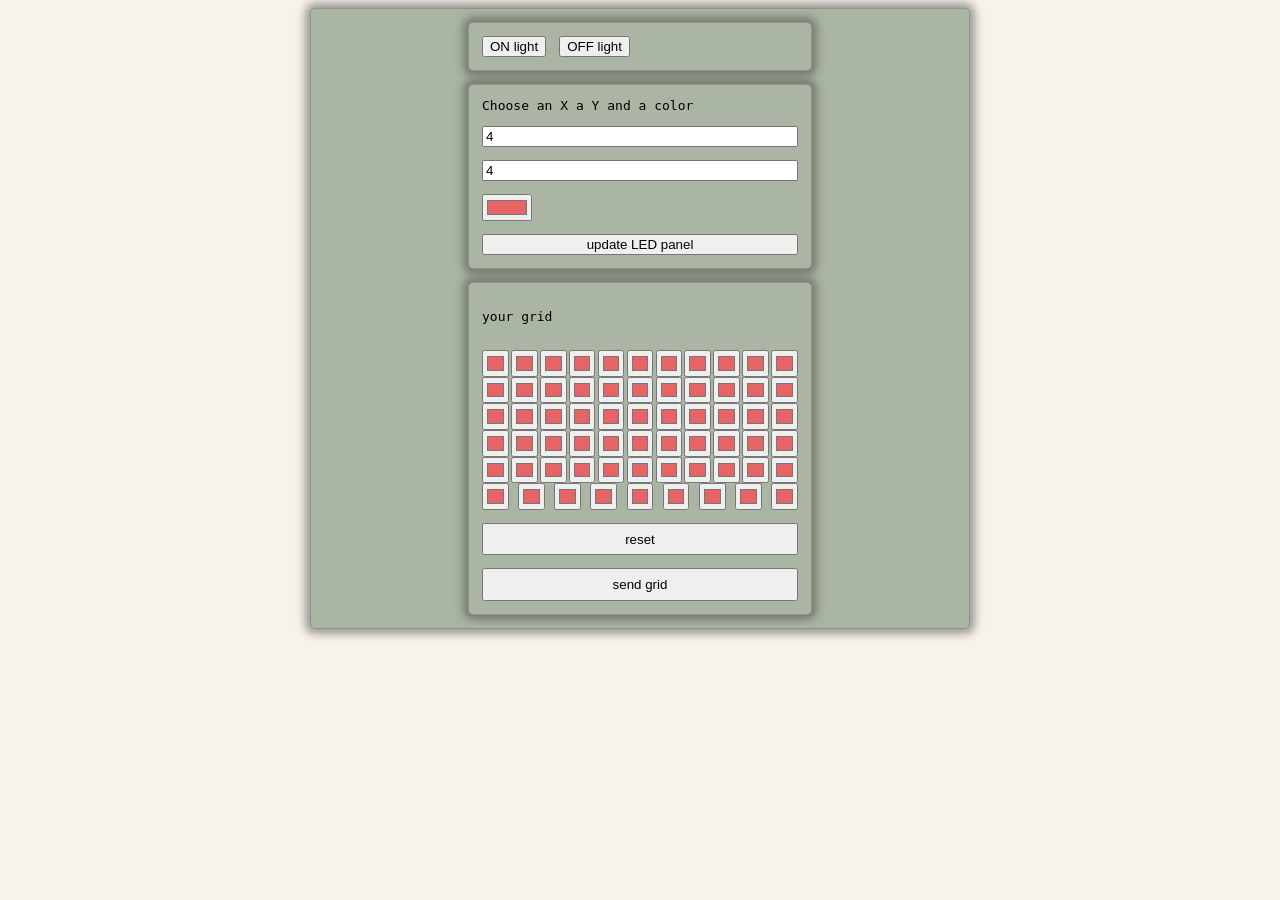
<file: WebClient/index.html>
<!DOCTYPE html>
<html lang="en">
<head>
    <meta charset="UTF-8">
    <meta name="viewport" content="width=device-width, initial-scale=1.0">
    <link href="style.css" rel="stylesheet" />
    <title>Document</title>
</head>
<body class="flex column centered">

    <div id="main-container" class="container flex column centered small-gap paddings">
        <div class="container flex row paddings small-gap">
            <button id="on">ON light</button>
            <button id="off">OFF light</button>
        </div>
        
        <div class="container flex column paddings small-gap">
            <label for="ledX">Choose an X a Y and a color </label>
            <input type="text" id="ledX" name="ledX" value="4"/>
            <input type="text" id="ledY" name="ledY" value="4"/>
            <input type="color" id="ledColor" name="ledColor" value="#e66465" />
            <button id="ledInfos">update LED panel</button>
        </div>

        <div class="container flex column paddings small-gap">
            <p>your grid</p>
            <div id="color-grid" class="flex row wrap space-between">
                <!-- dynamic cards -->
            </div>
            <button id="reset" class="small-paddings">reset</button>
            <button id="send-grid" class="small-paddings">send grid</button>
        </div>        
    </div>
    
    <script>
        const wsUri = "ws://192.168.4.1/";
        const websocket = new WebSocket(wsUri)
        let isConnected = false
        let counter = 0
        let clientID = 9;

        websocket.addEventListener("error", e => {
            console.log(`ERROR: ${JSON.stringify(e)}`)
        })

        websocket.addEventListener("open", () => {
            console.log("CONNECTED")
            isConnected = true
        })

        websocket.addEventListener("message", e => {
            const msg = JSON.parse(e.data)
            counter = msg.iteration
            console.log(`RECEIVED: ${JSON.stringify(msg)}`)
        })

        document.querySelector("#on").addEventListener("click", e => {
            const message = {
                pin : 14,
                action: 1,
                targetClientID: 2,
            };
            websocket.send(JSON.stringify(message));
        });
        document.querySelector("#off").addEventListener("click", e => {
            const message = {
                pin : 14,
                action: 0,
                targetClientID: 2,
            };
            websocket.send(JSON.stringify(message));
        });

        const hexToRgb = (hex) => {
            var result = /^#?([a-f\d]{2})([a-f\d]{2})([a-f\d]{2})$/i.exec(hex);
            return result ? {
                r: parseInt(result[1], 16),
                g: parseInt(result[2], 16),
                b: parseInt(result[3], 16)
            } : null;
        }

        // single led
        document.querySelector("#ledInfos").addEventListener("click", e=>{
            const ledColors = hexToRgb(document.querySelector("#ledColor").value);
            const ledX = parseInt(document.querySelector("#ledX").value);
            const ledY = parseInt(document.querySelector("#ledY").value);
            const message = {
                ledX: ledX,
                ledY: ledY,
                ledR: ledColors.r,
                ledG: ledColors.g,
                ledB: ledColors.b,
                targetClientID: 3,
            };
            websocket.send(JSON.stringify(message));
        })

        // create grid
        const grid = document.querySelector("#color-grid");
        for(let y = 0; y < 8; y+=1){
            for(let x = 0; x < 8; x+=1){
                grid.innerHTML+= `
                <input class="cell" type="color" id="ledColor" name="cell${x}-${y}" value="#e66465" data-x="${x}" data-y="${y}"/>
                `;
            }
        }
        // send current grid to huzzah32
        document.querySelector("#send-grid").addEventListener("click", e => {
            const message = [];
            const cells = grid.querySelectorAll(".cell");
            cells.forEach(cell => {
                const cellColor = hexToRgb(cell.value);
                message.push({
                    x:  parseInt(cell.dataset.x),
                    y:  parseInt(cell.dataset.y),
                    r: cellColor.r,
                    g: cellColor.g,
                    b: cellColor.b,
                })
            })
            websocket.send(JSON.stringify(message));
            // console.log(message);
        })
    </script>
</body>
</html>
</file>
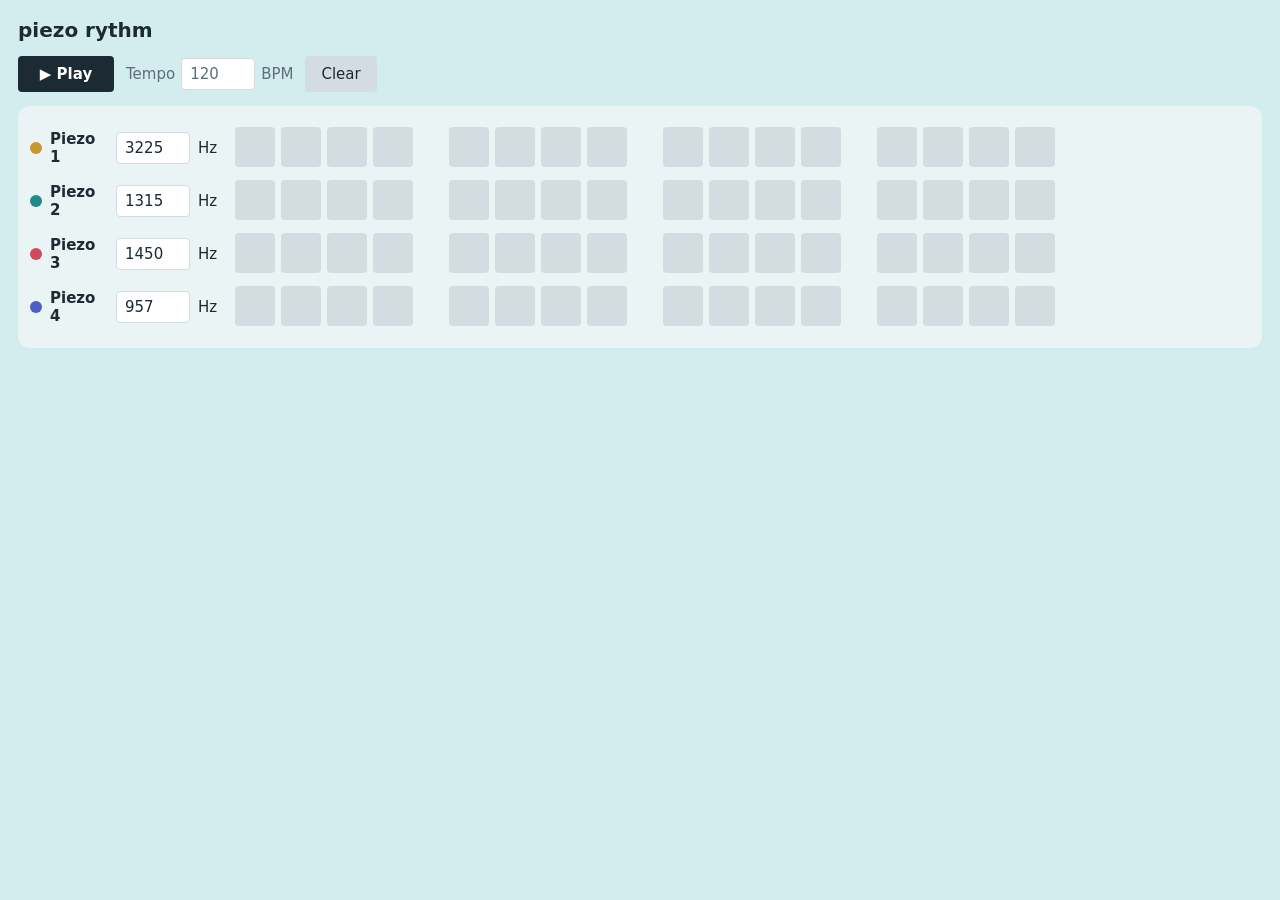
<file: WEB_clients/WebClient_drum/index.html>
<!DOCTYPE html>
<html lang="en">
<head>
    <meta charset="UTF-8">
    <meta name="viewport" content="width=device-width, initial-scale=1.0">
    <link href="style.css" rel="stylesheet" />
    <title>piezo rythm</title>
</head>
<body>
<h1>piezo rythm</h1>

<div class="bar">
    <button id="play">▶️ Play</button>
    <label>
        Tempo 
        <input 
            id="bp" 
            type="number" 
            min="30" 
            max="300" 
            value="120"
        > 
        BPM
    </label>
    <button id="clr">Clear</button>
</div>

<div class="grid" id="grid"></div>
<!-- <div id="st" role="status"></div> -->

<script>

    const wsUri = "ws://192.168.4.1/";
        const websocket = new WebSocket(wsUri)
        let isConnected = false
        let counter = 0
        let clientID = 9;

        websocket.addEventListener("error", e => {
            console.log(`ERROR: ${JSON.stringify(e)}`)
        })

        websocket.addEventListener("open", () => {
            console.log("CONNECTED")
            isConnected = true
        })

        websocket.addEventListener("message", e => {
            const msg = JSON.parse(e.data)
            counter = msg.iteration
            console.log(`RECEIVED: ${JSON.stringify(msg)}`)
        })

    // variables
    const nbTemps = 4;
    const nbMesures = 4;
    const mesuresT = nbTemps * nbMesures;

    const nbInstruments = 4;
    const couleurs = ['#c9972b','#1f8a8a','#d1495b','#4b5fc4'];

    const randomFreq = (minimum = 20, maximum = 5000) => {
        return Math.floor(Math.random() * (maximum - minimum + 1)) + minimum;
    }

    let bpm=120;
    let running=false;
    let timer=null
    let pos=0;

    const $=id=>document.getElementById(id);

    // générer la grille dynamiquement
    const grid = document.querySelector("#grid");
    for(let t=0; t<nbInstruments; t++){

        let rowContent = `<div class="row" style="--c:${couleurs[t]}"> 
                            <div class="lab">
                                <i></i>
                                <b>Piezo ${t+1}</b>
                                <input type="number" min="20" max="5000" value="${randomFreq()}" aria-label="Fréquence piezo ${t+1} en Hz"> 
                                Hz
                            </div>                            
            `;
        let temps = ``;
        for(let i = 0; i < nbTemps; i++){
            let mesures = `<div class="mesures" data-mesures="${i}">`;
            for(let u = 0; u < nbMesures; u++){
                mesures+= `<button 
                            class="mesure" 
                            data-row="${t}" 
                            data-col="${i}"
                        ></button>`;
            }
            temps+= `${mesures}</div>`
        }
        rowContent += `<div class="temps">${temps}</div>`;
        rowContent += `</div>`;
        grid.innerHTML += rowContent; // add to the page
    }

    const buttons = document.querySelectorAll("button.mesure");
    buttons.forEach((b,i)=>{
        b.addEventListener("click", (e)=>{
            b.classList.toggle('on');
            console.log(b)
        });
    })

    const creerMessage = () => ({
        bpm,
        lecture: running,
        dureePasMs: 60000 / bpm / nbMesures,
        pistes: [...grid.querySelectorAll('.row')].map((row, t) => ({
            piezo: t + 1,
            frequence: Number(row.querySelector('input').value),
            pas: [...row.querySelectorAll('button.mesure')].map(b => Number(b.classList.contains('on')))
        }))
    });

    const envoyer = (message) => {
        // à brancher : WebSocket, fetch, MQTT...
        console.log(message);
    };

    // ---- curseur de lecture ----
    const dureePas = () => 60000 / bpm / nbMesures;

    const avancer = () => {
        buttons.forEach((b, i) => b.classList.toggle('cur', i % mesuresT === pos));
        pos = (pos + 1) % mesuresT;
    };

    const setLecture = (etat) => {
        running = etat;
        clearInterval(timer);
        buttons.forEach(b => b.classList.remove('cur'));
        if (running) {
            pos = 0;
            avancer();
            timer = setInterval(avancer, dureePas());
        }
        document.querySelector('#play').textContent = running ? '⏸️ Pause' : '▶️ Play';
    };

    document.querySelector('#play').addEventListener('click', () => {
        setLecture(!running);
        const message = creerMessage();
        websocket.send(JSON.stringify(message));
    });

    // met à jour bpm (et le rythme du curseur si la lecture est en cours)
    document.querySelector('#bp').addEventListener('input', (e) => {
        bpm = Math.min(300, Math.max(30, Number(e.target.value) || 120));
        if (running) {
            clearInterval(timer);
            timer = setInterval(avancer, dureePas());
        }
    });   
    
    

    document.querySelector('#clr').addEventListener('click', ()=>{
        buttons.forEach(b => b.classList.remove('on'));
    });


    
        

    </script>
</body>
</html>
</file>
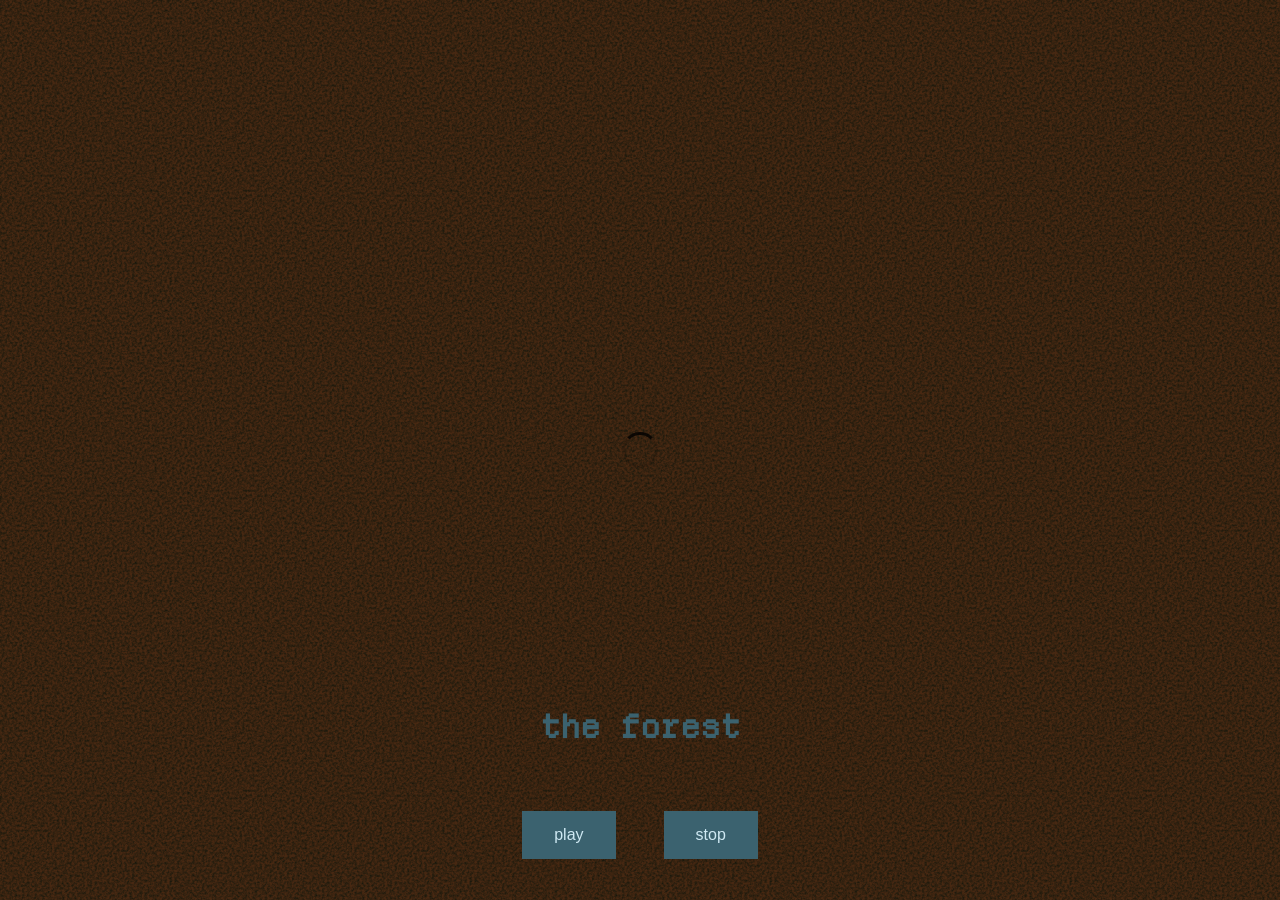
<file: WEB_clients/WebClient_full_game/index.html>
<!DOCTYPE html>
<html lang="en">
<head>
    <meta charset="UTF-8">
    <meta name="viewport" content="width=device-width, initial-scale=1.0">
    <title>game</title>


    <link href="style.css" rel="stylesheet" />

    <!-- p5 libs -->
    <!-- librairies are added locally because we don't have access to wifi -->
    <script src="libs/p5.js"         type="text/javascript"></script>
    <script src="libs/p5Sound.js"    type="text/javascript"></script>
    <!--<script src="libs/matter.js"    type="text/javascript"></script>-->

    <script src="classes/player.js" type="text/javascript" defer></script>
    <script src="classes/light.js" type="text/javascript" defer></script>
    <script src="classes/enemy.js" type="text/javascript" defer></script>
    <script src="classes/tree.js" type="text/javascript" defer></script>
    <script src="classes/grass.js" type="text/javascript" defer></script>

    <script src="script.js" type="text/javascript" defer></script>
</head>
<body>
    <main>
        <!-- p5 canvas is attached here -->
    </main>

    <div id="title-controls">
        <h1>the forest</h1>
        <div id="controls">
            <button id="start_game">play</button>
            <button id="stop_game">stop</button>
        </div>
        
    </div>
    
    

</body>
</html>
</file>
<file: WebClient/style.css>
body{
            background-color: #F7F2EB;
            font-family: monospace;
        }
        .container {
            width: 50%;
            background-color: #abb5a4;
            border: solid #8d9687 1px;
            border-radius: .4em;
            box-shadow: 0px 0px 8px 5px rgba(63, 67, 61, 0.5);
            -webkit-box-shadow: 0px 0px 8px 5px rgba(63, 67, 61, 0.5);
        }
        .cell {
            width: 2em;
            height: 2em;
        }
        .flex{display: flex;}
        .row{flex-direction: row;}
        .column{flex-direction: column;}
        .centered{align-items: center;}
        .space-between{justify-content: space-between; align-content: space-between;}
        .wrap{flex-wrap: wrap;}
        .small-gap{gap: 1em;}
        .small-paddings{padding: .5em;}
        .paddings{padding: 1em;}
</file>
<file: WEB_clients/WebClient_drum/style.css>
:root{
    --bg:#d3ecee;
    --pan:#ebf4f4;
    --off:#d3dce0;
    --ink:#1c2a33;
    --mut:#5d6f7a;
}
*{box-sizing:border-box}
body{margin:0;padding:18px;background:var(--bg);color:var(--ink);font:15px "Avenir Next","Segoe UI",system-ui,sans-serif}
h1{font-size:20px;font-weight:650;margin:0 0 14px}
.bar{display:flex;gap:12px;align-items:center;flex-wrap:wrap;margin-bottom:14px}
.bar label{display:flex;gap:6px;align-items:center;color:var(--mut)}
button,input{font:inherit;color:inherit}
button{
    border:0;
    border-radius:4px;
    padding:9px 16px;
    background:var(--off);
    cursor:pointer;
}
button:focus-visible,input:focus-visible{outline:2px solid var(--ink);outline-offset:2px}
#play{background:var(--ink);color:#fff;font-weight:600;min-width:96px}
#play.on{background:#b3261e}
input[type=number]{
    width:74px;
    border:1px solid var(--off);
    background:#fff;
    border-radius:4px;
    padding:6px 8px;
}
.grid{background:var(--pan);border-radius:12px;padding:12px;overflow-x:auto}
.row{display:flex;align-items:center;gap:12px;margin:6px 0;min-width:780px}
.lab{width:190px;flex:none;display:flex;align-items:center;gap:8px}
.lab i{width:12px;height:12px;border-radius:50%;background:var(--c)}
.lab b{font-weight:600;width:58px}
.steps{display:flex;gap:4px;flex:1}
.on{background:var(--c)}
/* .mesure.cur{box-shadow:inset 0 0 0 3px var(--ink)} */
#st{color:var(--mut);font-size:13px;margin-top:10px;min-height:1.2em}
.mesure.cur { box-shadow: inset 0 0 0 3px #1c2a33; }
.temps{display: flex;flex-direction: row;gap:2em;}
button.mesure{
    aspect-ratio: 1 / 1;   /* carré : largeur = hauteur */
    width: 2.5rem;         /* taille de base, modifiez-la à votre goût */
    padding: 0;
    margin: .2em;
}
</file>
<file: WEB_clients/WebClient_full_game/style.css>
* {
  margin: 0;
  padding: 0;
  overflow-x: hidden;
}

@font-face {
    font-family: DepartureMono;
    src: url("assets/DepartureMono-Regular.otf");
}
canvas{
    display: block;
}

#game-stage{
    position: relative;
    width: 100%;
    height: 600px;
    flex: 0 0 600px;
}

body{
    width: 100vw;
    height: 100vh;
    background-color: #472812;
    color:#3B626F;
    display: flex;
    flex-direction: column;
    justify-content: center;
    align-items: center;

    font-family: DepartureMono;
}
body::before {
    content: "";
    position: fixed;
    inset: 0;
    z-index: -1;            /* derrière le canvas ; voir plus bas pour l'effet par-dessus */
    pointer-events: none;
    background-image: url("data:image/svg+xml,%3Csvg xmlns='http://www.w3.org/2000/svg' width='300' height='300'%3E%3Cfilter id='n' color-interpolation-filters='sRGB'%3E%3CfeTurbulence type='fractalNoise' baseFrequency='0.4' numOctaves='4' stitchTiles='stitch'/%3E%3CfeColorMatrix values='0 0 0 0 0.082  0 0 0 0 0.090  0 0 0 0 0.047  1.6 0 0 0 -0.5'/%3E%3C/filter%3E%3Crect width='100%25' height='100%25' filter='url(%23n)'/%3E%3C/svg%3E");
    background-size: 300px 300px;
}


h1{
    padding: 2em;
}

.game-title-overlay{
    position: absolute;
    top: 50%;
    left: 50%;
    z-index: 1;
    transform: translate(-50%, -50%);
}

#controls{
    display: flex;
    flex-direction: row;
    justify-content: center;
    gap: 3em;

    button{
        background-color: #3B626F;
        border: none;
        color: rgb(207, 233, 243);
        padding: 15px 32px;
        text-align: center;
        text-decoration: none;
        display: inline-block;
        font-size: 16px;
        cursor: pointer;
    }
}
</file>
